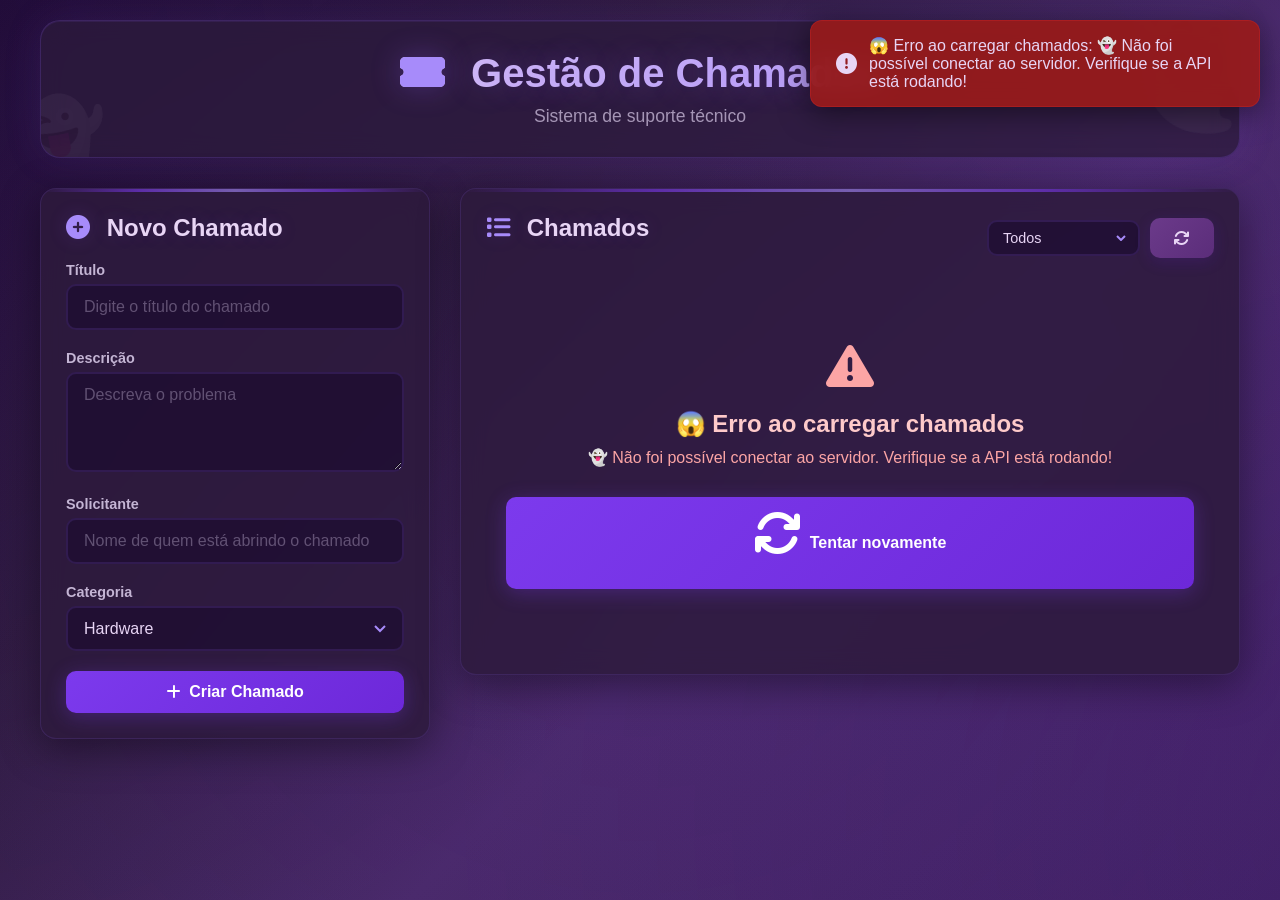
<file: src/frontend/index.html>
<!DOCTYPE html>
<html lang="pt-BR">
<head>
    <meta charset="UTF-8">
    <meta name="viewport" content="width=device-width, initial-scale=1.0">
    <title>Sistema de Gestão de Chamados</title>
    <link rel="icon" href="./Img/gengar.png" type="image/png">
    <link rel="stylesheet" href="css/style.css">
    <link rel="stylesheet" href="https://cdnjs.cloudflare.com/ajax/libs/font-awesome/6.4.0/css/all.min.css">
</head>
<body>
    <div class="container">
        <header>
            <h1><i class="fas fa-ticket-alt"></i> Gestão de Chamados</h1>
            <p>Sistema de suporte técnico</p>
        </header>

        <main>
            <!-- Formulário de Criação -->
            <section class="form-section" id="formSection">
                <div class="card">
                    <h2><i class="fas fa-plus-circle"></i> Novo Chamado</h2>
                    <form id="ticketForm">
                        <div class="form-group">
                            <label for="title">Título</label>
                            <input type="text" id="title" placeholder="Digite o título do chamado" required>
                        </div>
                        <div class="form-group">
                            <label for="description">Descrição</label>
                            <textarea id="description" rows="4" placeholder="Descreva o problema" required></textarea>
                        </div>
                        <div class="form-group">
                            <label for="solicitante">Solicitante</label>
                            <input type="text" id="solicitante" placeholder="Nome de quem está abrindo o chamado" required>
                        </div>
                        <div class="form-group">
                            <label for="category">Categoria</label>
                            <select id="category" required>
                                <option value="Hardware">Hardware</option>
                                <option value="Software">Software</option>
                                <option value="Rede">Rede</option>
                                <option value="Acesso">Acesso</option>
                                <option value="Outro">Outro</option>
                            </select>
                        </div>
                        <button type="submit" class="btn btn-primary">
                            <i class="fas fa-plus"></i> Criar Chamado
                        </button>
                    </form>
                </div>
            </section>

            <!-- Filtros e Listagem -->
            <section class="list-section">
                <div class="card">
                    <div class="list-header">
                        <h2><i class="fas fa-list"></i> Chamados</h2>
                        <div class="filter-controls">
                            <select id="statusFilter">
                                <option value="all">Todos</option>
                                <option value="Pendente">Pendente</option>
                                <option value="Em Andamento">Em Andamento</option>
                                <option value="Resolvido">Resolvido</option>
                            </select>
                            <button id="refreshBtn" class="btn btn-secondary">
                                <i class="fas fa-sync"></i>
                            </button>
                        </div>
                    </div>
                    
                    <!-- Loading -->
                    <div id="loadingIndicator" class="loading" style="display: none;">
                        <i class="fas fa-spinner fa-spin"></i>
                        <span>Carregando chamados...</span>
                    </div>
                    
                    <!-- Lista de Chamados -->
                    <div id="ticketList" class="ticket-list">
                        <!-- Renderizado dinamicamente -->
                    </div>
                </div>
            </section>
        </main>
    </div>

    <script type="module" src="js/app.js"></script>
</body>
</html>
</file>
<file: src/frontend/css/style.css>
* {
    margin: 0;
    padding: 0;
    box-sizing: border-box;
}

body {
    font-family: 'Segoe UI', Tahoma, Geneva, Verdana, sans-serif;
    background: linear-gradient(135deg, #1a0a2e 0%, #2d1b3d 30%, #4a2a6b 60%, #3d1f5c 100%);
    min-height: 100vh;
    padding: 20px;
    position: relative;
}

/* Efeito de fundo com bolhas roxas estilo Gengar */
body::before {
    content: '';
    position: fixed;
    top: -50%;
    left: -50%;
    width: 200%;
    height: 200%;
    background: 
        radial-gradient(circle at 20% 30%, rgba(147, 51, 234, 0.08) 0%, transparent 40%),
        radial-gradient(circle at 80% 70%, rgba(124, 58, 237, 0.1) 0%, transparent 40%),
        radial-gradient(circle at 50% 50%, rgba(91, 33, 182, 0.06) 0%, transparent 50%);
    animation: floatBackground 25s ease-in-out infinite;
    z-index: 0;
    pointer-events: none;
}

@keyframes floatBackground {
    0%, 100% { transform: translate(0, 0) rotate(0deg) scale(1); }
    25% { transform: translate(40px, -30px) rotate(3deg) scale(1.05); }
    50% { transform: translate(-20px, 20px) rotate(-2deg) scale(0.95); }
    75% { transform: translate(30px, 10px) rotate(4deg) scale(1.02); }
}

.container {
    max-width: 1200px;
    margin: 0 auto;
    position: relative;
    z-index: 1;
}

header {
    text-align: center;
    color: #e8d5f5;
    margin-bottom: 30px;
    padding: 30px 20px;
    background: rgba(45, 27, 61, 0.75);
    border-radius: 20px;
    backdrop-filter: blur(12px);
    border: 1px solid rgba(139, 92, 246, 0.2);
    box-shadow: 
        0 0 40px rgba(139, 92, 246, 0.1),
        inset 0 1px 0 rgba(139, 92, 246, 0.1);
    position: relative;
    overflow: hidden;
}

header::before {
    content: '👻';
    position: absolute;
    right: -30px;
    top: -30px;
    font-size: 120px;
    opacity: 0.05;
    transform: rotate(15deg);
}

header::after {
    content: '👻';
    position: absolute;
    left: -30px;
    bottom: -30px;
    font-size: 80px;
    opacity: 0.05;
    transform: rotate(-10deg);
}

header h1 {
    font-size: 2.5rem;
    font-weight: 700;
    margin-bottom: 10px;
    text-shadow: 0 0 30px rgba(139, 92, 246, 0.3);
    background: linear-gradient(135deg, #e8d5f5, #a78bfa);
    -webkit-background-clip: text;
    -webkit-text-fill-color: transparent;
    background-clip: text;
    position: relative;
    z-index: 1;
}

header h1 i {
    margin-right: 15px;
    color: #a78bfa;
    -webkit-text-fill-color: #a78bfa;
}

header p {
    font-size: 1.1rem;
    opacity: 0.8;
    color: #c4b5d4;
    position: relative;
    z-index: 1;
}

main {
    display: grid;
    grid-template-columns: 1fr 2fr;
    gap: 30px;
}

@media (max-width: 768px) {
    main {
        grid-template-columns: 1fr;
    }
    
    header h1 {
        font-size: 1.8rem;
    }
}

.card {
    background: rgba(45, 27, 61, 0.85);
    backdrop-filter: blur(12px);
    border-radius: 16px;
    padding: 25px;
    box-shadow: 0 10px 40px rgba(0, 0, 0, 0.4);
    margin-bottom: 20px;
    border: 1px solid rgba(139, 92, 246, 0.15);
    transition: all 0.3s ease;
    position: relative;
    overflow: hidden;
}

.card::before {
    content: '';
    position: absolute;
    top: 0;
    left: 0;
    right: 0;
    height: 3px;
    background: linear-gradient(90deg, transparent, #7c3aed, #a78bfa, #7c3aed, transparent);
    opacity: 0.6;
}

.card:hover {
    box-shadow: 0 15px 50px rgba(139, 92, 246, 0.15);
    border-color: rgba(139, 92, 246, 0.3);
    transform: translateY(-2px);
}

.card h2 {
    color: #e8d5f5;
    margin-bottom: 20px;
    font-size: 1.5rem;
    text-shadow: 0 0 20px rgba(139, 92, 246, 0.15);
}

.card h2 i {
    margin-right: 10px;
    color: #a78bfa;
}

.form-group {
    margin-bottom: 20px;
}

.form-group label {
    display: block;
    margin-bottom: 6px;
    color: #c4b5d4;
    font-weight: 600;
    font-size: 0.9rem;
    transition: color 0.3s;
}

.form-group label i {
    margin-right: 5px;
    color: #a78bfa;
}

.form-group input,
.form-group textarea,
.form-group select {
    width: 100%;
    padding: 12px 16px;
    border: 2px solid rgba(139, 92, 246, 0.15);
    border-radius: 10px;
    font-size: 1rem;
    transition: all 0.3s;
    font-family: inherit;
    background: rgba(26, 10, 46, 0.6);
    color: #e8d5f5;
}

.form-group input::placeholder,
.form-group textarea::placeholder {
    color: rgba(196, 181, 212, 0.4);
}

.form-group input:hover,
.form-group textarea:hover,
.form-group select:hover {
    border-color: rgba(139, 92, 246, 0.3);
}

.form-group input:focus,
.form-group textarea:focus,
.form-group select:focus {
    outline: none;
    border-color: #7c3aed;
    box-shadow: 0 0 20px rgba(124, 58, 237, 0.15);
    background: rgba(26, 10, 46, 0.8);
}

.form-group textarea {
    resize: vertical;
    min-height: 100px;
}

.form-group select {
    cursor: pointer;
    appearance: none;
    background-image: url("data:image/svg+xml,%3Csvg xmlns='http://www.w3.org/2000/svg' width='12' height='8' viewBox='0 0 12 8'%3E%3Cpath d='M1 1l5 5 5-5' stroke='%23a78bfa' stroke-width='2' fill='none'/%3E%3C/svg%3E");
    background-repeat: no-repeat;
    background-position: right 16px center;
    padding-right: 40px;
}

.form-group select option {
    background: #2d1b3d;
    color: #e8d5f5;
}

.btn {
    padding: 12px 24px;
    border: none;
    border-radius: 10px;
    font-size: 1rem;
    font-weight: 600;
    cursor: pointer;
    transition: all 0.3s ease;
    display: inline-flex;
    align-items: center;
    gap: 8px;
    font-family: inherit;
    position: relative;
    overflow: hidden;
}

.btn:active {
    transform: scale(0.96);
}

.btn-primary {
    background: linear-gradient(135deg, #7c3aed, #6d28d9);
    color: white;
    width: 100%;
    justify-content: center;
    box-shadow: 0 4px 20px rgba(124, 58, 237, 0.3);
}

.btn-primary:hover {
    transform: translateY(-2px);
    box-shadow: 0 6px 30px rgba(124, 58, 237, 0.4);
    background: linear-gradient(135deg, #8b5cf6, #7c3aed);
}

.btn-secondary {
    background: linear-gradient(135deg, #6b3a8a, #5b2d7a);
    color: #e8d5f5;
    box-shadow: 0 4px 15px rgba(91, 33, 182, 0.2);
}

.btn-secondary:hover {
    transform: translateY(-2px);
    box-shadow: 0 6px 25px rgba(91, 33, 182, 0.3);
    background: linear-gradient(135deg, #7c3aed, #6b3a8a);
}

.btn-secondary i {
    transition: transform 0.5s ease;
}

.btn-secondary:hover i {
    transform: rotate(180deg);
}

.btn-danger {
    background: linear-gradient(135deg, #991b1b, #7f1d1d);
    color: #fecaca;
    box-shadow: 0 4px 15px rgba(153, 27, 27, 0.2);
}

.btn-danger:hover {
    transform: translateY(-2px);
    box-shadow: 0 6px 25px rgba(153, 27, 27, 0.3);
    background: linear-gradient(135deg, #b91c1c, #991b1b);
}

.btn-success {
    background: linear-gradient(135deg, #4c1d95, #5b21b6);
    color: #e8d5f5;
    box-shadow: 0 4px 15px rgba(76, 29, 149, 0.2);
}

.btn-success:hover {
    transform: translateY(-2px);
    box-shadow: 0 6px 25px rgba(76, 29, 149, 0.3);
    background: linear-gradient(135deg, #5b21b6, #6d28d9);
}

.btn-warning {
    background: linear-gradient(135deg, #7c2d12, #9a3412);
    color: #fed7aa;
    box-shadow: 0 4px 15px rgba(124, 45, 18, 0.2);
}

.btn-warning:hover {
    transform: translateY(-2px);
    box-shadow: 0 6px 25px rgba(124, 45, 18, 0.3);
    background: linear-gradient(135deg, #9a3412, #b45309);
}

.list-header {
    display: flex;
    justify-content: space-between;
    align-items: center;
    margin-bottom: 20px;
    flex-wrap: wrap;
    gap: 15px;
}

.filter-controls {
    display: flex;
    gap: 10px;
    align-items: center;
    flex-wrap: wrap;
}

.filter-controls select {
    padding: 8px 14px;
    border: 2px solid rgba(139, 92, 246, 0.15);
    border-radius: 10px;
    font-size: 0.9rem;
    background: rgba(26, 10, 46, 0.6);
    color: #e8d5f5;
    cursor: pointer;
    transition: all 0.3s;
    appearance: none;
    padding-right: 35px;
    background-image: url("data:image/svg+xml,%3Csvg xmlns='http://www.w3.org/2000/svg' width='10' height='6' viewBox='0 0 10 6'%3E%3Cpath d='M1 1l4 4 4-4' stroke='%23a78bfa' stroke-width='2' fill='none'/%3E%3C/svg%3E");
    background-repeat: no-repeat;
    background-position: right 12px center;
}

.filter-controls select:focus {
    outline: none;
    border-color: #7c3aed;
    box-shadow: 0 0 20px rgba(124, 58, 237, 0.1);
}

.filter-controls select option {
    background: #2d1b3d;
    color: #e8d5f5;
}

.loading {
    text-align: center;
    padding: 40px 20px;
    color: #a78bfa;
    font-size: 1.1rem;
}

.loading i {
    margin-right: 10px;
    font-size: 1.5rem;
    animation: spinGhost 1.5s linear infinite;
    display: inline-block;
}

@keyframes spinGhost {
    0% { transform: rotate(0deg) scale(1); }
    50% { transform: rotate(180deg) scale(1.1); }
    100% { transform: rotate(360deg) scale(1); }
}

.ticket-list {
    min-height: 100px;
}

.ticket-item {
    border: 2px solid rgba(139, 92, 246, 0.12);
    border-radius: 12px;
    padding: 20px;
    margin-bottom: 15px;
    transition: all 0.3s ease;
    animation: slideIn 0.4s ease;
    background: rgba(26, 10, 46, 0.4);
    position: relative;
}

.ticket-item::before {
    content: '👻';
    position: absolute;
    right: 15px;
    top: 15px;
    font-size: 24px;
    opacity: 0.06;
    transition: opacity 0.3s;
}

.ticket-item:hover::before {
    opacity: 0.12;
}

.ticket-item:hover {
    border-color: rgba(139, 92, 246, 0.35);
    box-shadow: 0 5px 25px rgba(139, 92, 246, 0.08);
    background: rgba(26, 10, 46, 0.6);
    transform: translateX(5px);
}

@keyframes slideIn {
    from {
        opacity: 0;
        transform: translateX(-20px) scale(0.95);
    }
    to {
        opacity: 1;
        transform: translateX(0) scale(1);
    }
}

.ticket-header {
    display: flex;
    justify-content: space-between;
    align-items: flex-start;
    margin-bottom: 10px;
    flex-wrap: wrap;
    gap: 10px;
}

.ticket-title {
    font-size: 1.15rem;
    font-weight: 600;
    color: #e8d5f5;
    margin: 0;
    text-shadow: 0 0 20px rgba(139, 92, 246, 0.08);
}

.ticket-meta {
    display: flex;
    gap: 10px;
    flex-wrap: wrap;
    align-items: center;
}

.ticket-description {
    color: #c4b5d4;
    margin: 10px 0;
    line-height: 1.6;
}

.ticket-footer {
    display: flex;
    justify-content: space-between;
    align-items: center;
    margin-top: 15px;
    padding-top: 15px;
    border-top: 1px solid rgba(139, 92, 246, 0.1);
    flex-wrap: wrap;
    gap: 10px;
}

.ticket-info {
    display: flex;
    gap: 15px;
    flex-wrap: wrap;
    font-size: 0.9rem;
    color: #a78bfa;
}

.ticket-info span {
    display: flex;
    align-items: center;
    gap: 5px;
}

.ticket-info i {
    color: #8b5cf6;
}

.ticket-actions {
    display: flex;
    gap: 8px;
    flex-wrap: wrap;
}

.ticket-actions .btn {
    padding: 6px 14px;
    font-size: 0.85rem;
}

/* Status Badges */
.status-badge {
    padding: 4px 14px;
    border-radius: 20px;
    font-size: 0.75rem;
    font-weight: 700;
    text-transform: uppercase;
    letter-spacing: 0.5px;
}

.status-pendente {
    background: rgba(147, 51, 234, 0.2);
    color: #a78bfa;
    border: 1px solid rgba(147, 51, 234, 0.25);
}

.status-em-andamento {
    background: rgba(91, 33, 182, 0.2);
    color: #8b5cf6;
    border: 1px solid rgba(91, 33, 182, 0.25);
}

.status-resolvido {
    background: rgba(76, 29, 149, 0.2);
    color: #c4b5fd;
    border: 1px solid rgba(76, 29, 149, 0.25);
}

.empty-state {
    text-align: center;
    padding: 60px 20px;
    color: #a78bfa;
}

.empty-state i {
    font-size: 4rem;
    margin-bottom: 20px;
    display: block;
    opacity: 0.3;
}

.empty-state h3 {
    font-size: 1.5rem;
    margin-bottom: 10px;
    color: #c4b5d4;
}

.empty-state p {
    color: #8b5cf6;
}

.error-state {
    text-align: center;
    padding: 60px 20px;
    color: #fca5a5;
}

.error-state i {
    font-size: 3rem;
    margin-bottom: 20px;
    display: block;
}

.error-state h3 {
    font-size: 1.5rem;
    margin-bottom: 10px;
    color: #fecaca;
}

.error-state p {
    color: #fca5a5;
    margin-bottom: 15px;
}

/* Toast Notification */
.toast-container {
    position: fixed;
    top: 20px;
    right: 20px;
    z-index: 9999;
}

.toast {
    padding: 15px 25px;
    border-radius: 12px;
    color: #e8d5f5;
    margin-bottom: 10px;
    box-shadow: 0 5px 30px rgba(0, 0, 0, 0.5);
    animation: slideRight 0.4s ease;
    display: flex;
    align-items: center;
    gap: 12px;
    backdrop-filter: blur(12px);
    border: 1px solid rgba(139, 92, 246, 0.15);
    min-width: 280px;
    max-width: 450px;
}

@keyframes slideRight {
    from {
        opacity: 0;
        transform: translateX(120px) scale(0.9);
    }
    to {
        opacity: 1;
        transform: translateX(0) scale(1);
    }
}

.toast-success {
    background: rgba(76, 29, 149, 0.92);
    border-color: rgba(124, 58, 237, 0.3);
}

.toast-error {
    background: rgba(153, 27, 27, 0.92);
    border-color: rgba(220, 38, 38, 0.3);
}

.toast-info {
    background: rgba(26, 10, 46, 0.92);
    border-color: rgba(139, 92, 246, 0.2);
}

.toast i {
    font-size: 1.3rem;
}

/* Scrollbar personalizada */
::-webkit-scrollbar {
    width: 10px;
    height: 10px;
}

::-webkit-scrollbar-track {
    background: rgba(26, 10, 46, 0.3);
    border-radius: 10px;
}

::-webkit-scrollbar-thumb {
    background: linear-gradient(135deg, #5b2d7a, #7c3aed);
    border-radius: 10px;
    transition: all 0.3s;
}

::-webkit-scrollbar-thumb:hover {
    background: linear-gradient(135deg, #7c3aed, #8b5cf6);
}

/* Responsividade */
@media (max-width: 480px) {
    body {
        padding: 10px;
    }
    
    header {
        padding: 20px 15px;
    }
    
    header h1 {
        font-size: 1.5rem;
    }
    
    .card {
        padding: 15px;
    }
    
    .ticket-item {
        padding: 15px;
    }
    
    .ticket-header {
        flex-direction: column;
        align-items: flex-start;
    }
    
    .filter-controls {
        width: 100%;
        flex-direction: column;
    }
    
    .filter-controls select {
        width: 100%;
        min-width: unset;
    }
    
    .filter-controls .btn {
        width: 100%;
        justify-content: center;
    }
    
    .ticket-footer {
        flex-direction: column;
        align-items: stretch;
    }
    
    .ticket-actions {
        width: 100%;
        flex-wrap: wrap;
    }
    
    .ticket-actions .btn {
        flex: 1;
        justify-content: center;
        min-width: 80px;
    }
    
    .ticket-info {
        flex-wrap: wrap;
        gap: 8px;
    }
    
    .toast {
        min-width: unset;
        width: calc(100vw - 40px);
        max-width: 400px;
    }
}
</file>
